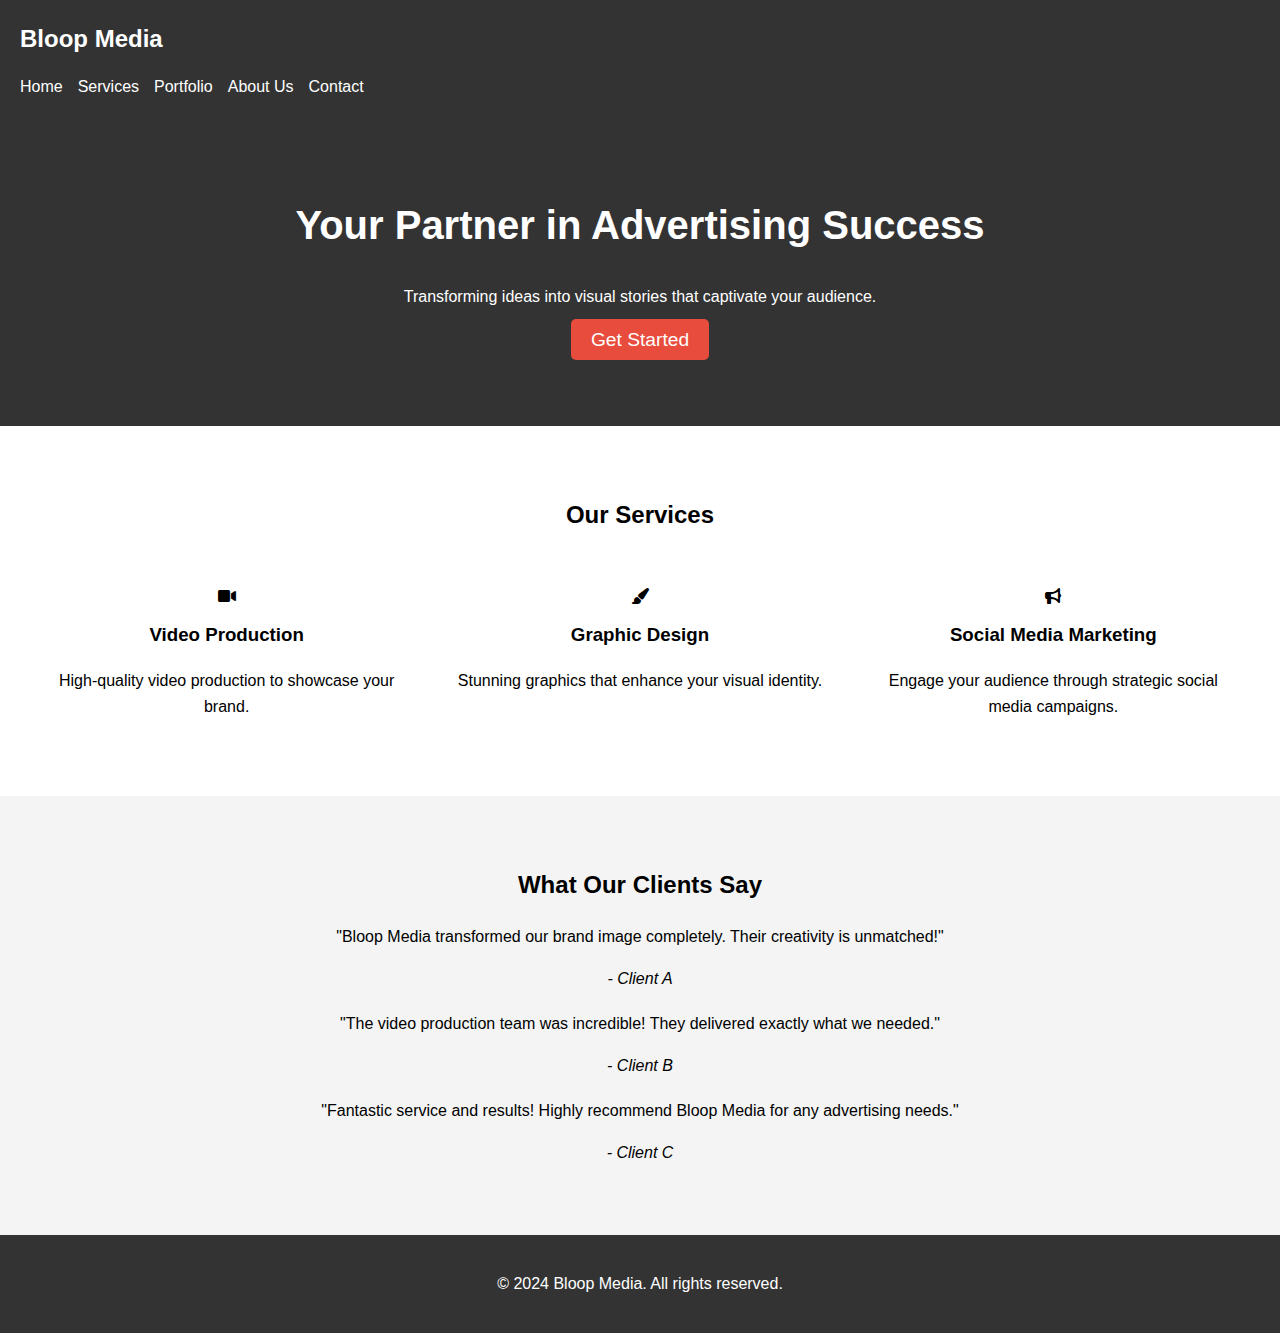
<file: index.html>
<!DOCTYPE html>
<html lang="en">
<head>
    <meta charset="UTF-8">
    <meta name="viewport" content="width=device-width, initial-scale=1.0">
    <title>Bloop Media - Your Advertising Agency</title>
    <link rel="stylesheet" href="styles.css">
    <link rel="stylesheet" href="https://cdnjs.cloudflare.com/ajax/libs/font-awesome/6.0.0-beta3/css/all.min.css">
</head>
<body>
    <header>
        <nav>
            <div class="logo">Bloop Media</div>
            <ul class="nav-links">
                <li><a href="#">Home</a></li>
                <li><a href="services">Services</a></li>
                <li><a href="portfolio.html">Portfolio</a></li>
                <li><a href="aboutus.html">About Us</a></li>
                <li><a href="contact.html">Contact</a></li> <!-- Link to contact -->
            </ul>
        </nav>
        <div class="hero">
            <h1>Your Partner in Advertising Success</h1>
            <p>Transforming ideas into visual stories that captivate your audience.</p>
            <a href="contact.html" class="cta-button">Get Started</a> <!-- Updated link -->
        </div>
    </header>

    <section id="services">
        <h2>Our Services</h2>
        <div class="services-container">
            <div class="service-item">
                <i class="fas fa-video"></i>
                <h3>Video Production</h3>
                <p>High-quality video production to showcase your brand.</p>
                <div class="rectangle">Video Production</div>
            </div>
            <div class="service-item">
                <i class="fas fa-paint-brush"></i>
                <h3>Graphic Design</h3>
                <p>Stunning graphics that enhance your visual identity.</p>
                <div class="rectangle">Graphic Design</div>
            </div>
            <div class="service-item">
                <i class="fas fa-bullhorn"></i>
                <h3>Social Media Marketing</h3>
                <p>Engage your audience through strategic social media campaigns.</p>
                <div class="rectangle">Social Media Marketing</div>
            </div>
        </div>
    </section>

    <!-- New Testimonials Section -->
    <section id="testimonials" style="background-color: #f4f4f4; padding: 50px; text-align: center;">
        <h2>What Our Clients Say</h2>
        <blockquote>
            <p>"Bloop Media transformed our brand image completely. Their creativity is unmatched!"</p>
            <cite>- Client A</cite>
        </blockquote>
        <blockquote>
            <p>"The video production team was incredible! They delivered exactly what we needed."</p>
            <cite>- Client B</cite>
        </blockquote>
        <blockquote>
            <p>"Fantastic service and results! Highly recommend Bloop Media for any advertising needs."</p>
            <cite>- Client C</cite>
        </blockquote>
    </section>

    <footer>
        <p>© 2024 Bloop Media. All rights reserved.</p>
    </footer>
</body>
</html>
</file>
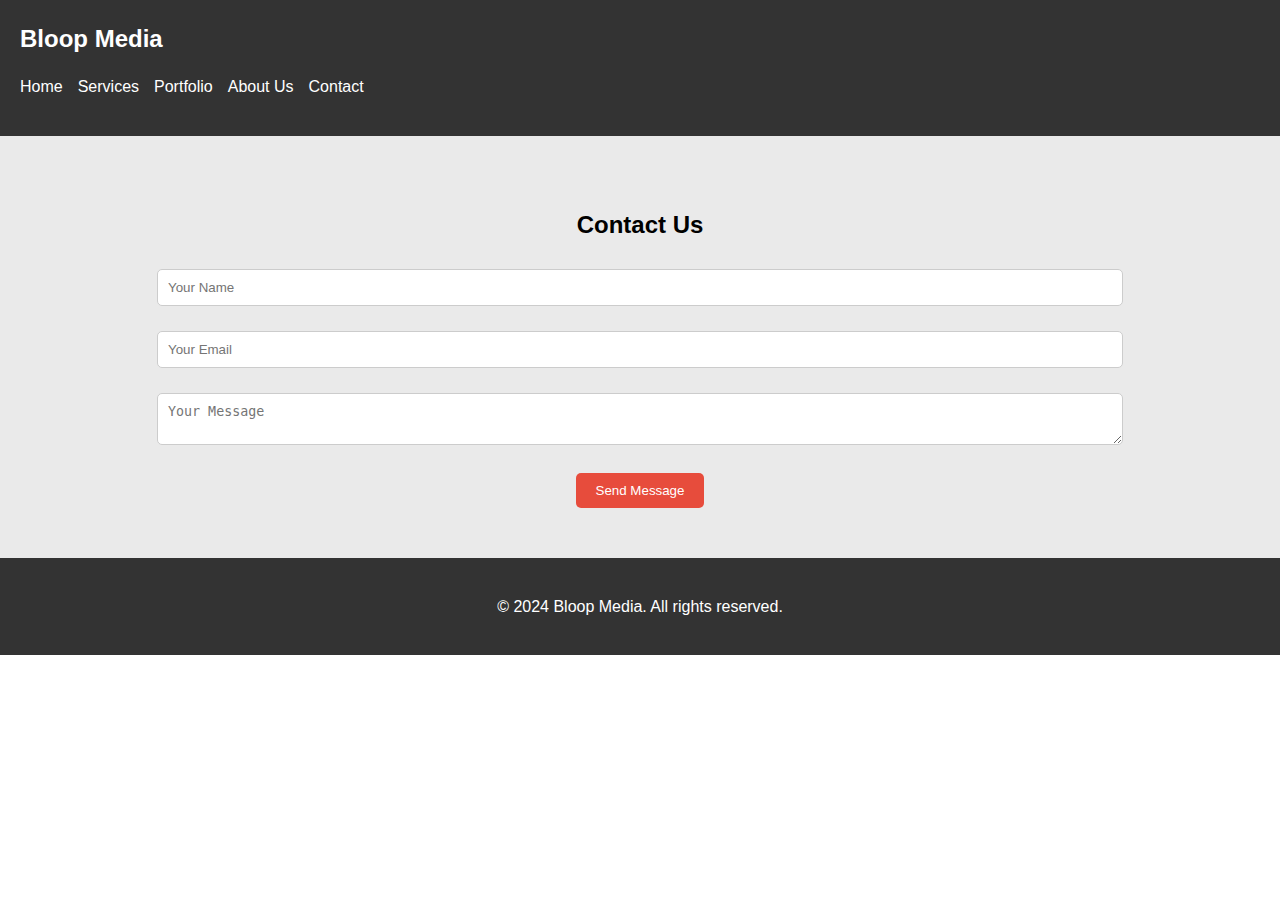
<file: contact.html>
<!DOCTYPE html>
<html lang="en">
<head>
    <meta charset="UTF-8">
    <meta name="viewport" content="width=device-width, initial-scale=1.0">
    <title>Contact Us - Bloop Media</title>
    <link rel="stylesheet" href="styles.css">
    <link rel="stylesheet" href="https://cdnjs.cloudflare.com/ajax/libs/font-awesome/6.0.0-beta3/css/all.min.css">
</head>
<body>
    <header>
        <nav>
            <div class="logo">Bloop Media</div>
            <ul class="nav-links">
                <li><a href="index.html">Home</a></li>
                <li><a href="#services">Services</a></li>
                <li><a href="portfolio.html">Portfolio</a></li>
                <li><a href="#">About Us</a></li>
                <li><a href="contact.html">Contact</a></li> <!-- Link to contact -->
            </ul>
        </nav>
    </header>

    <section id="contact" style="padding: 50px; text-align: center; background-color: #eaeaea;">
        <h2>Contact Us</h2>
        <form>
            <div class="form-group">
                <input type="text" placeholder="Your Name" required>
            </div>
            <div class="form-group">
                <input type="email" placeholder="Your Email" required>
            </div>
            <div class="form-group">
                <textarea placeholder="Your Message" required></textarea>
            </div>
            <button type="submit">Send Message</button>
        </form>
    </section>

    <footer>
        <p>© 2024 Bloop Media. All rights reserved.</p>
    </footer>
</body>
</html>
</file>
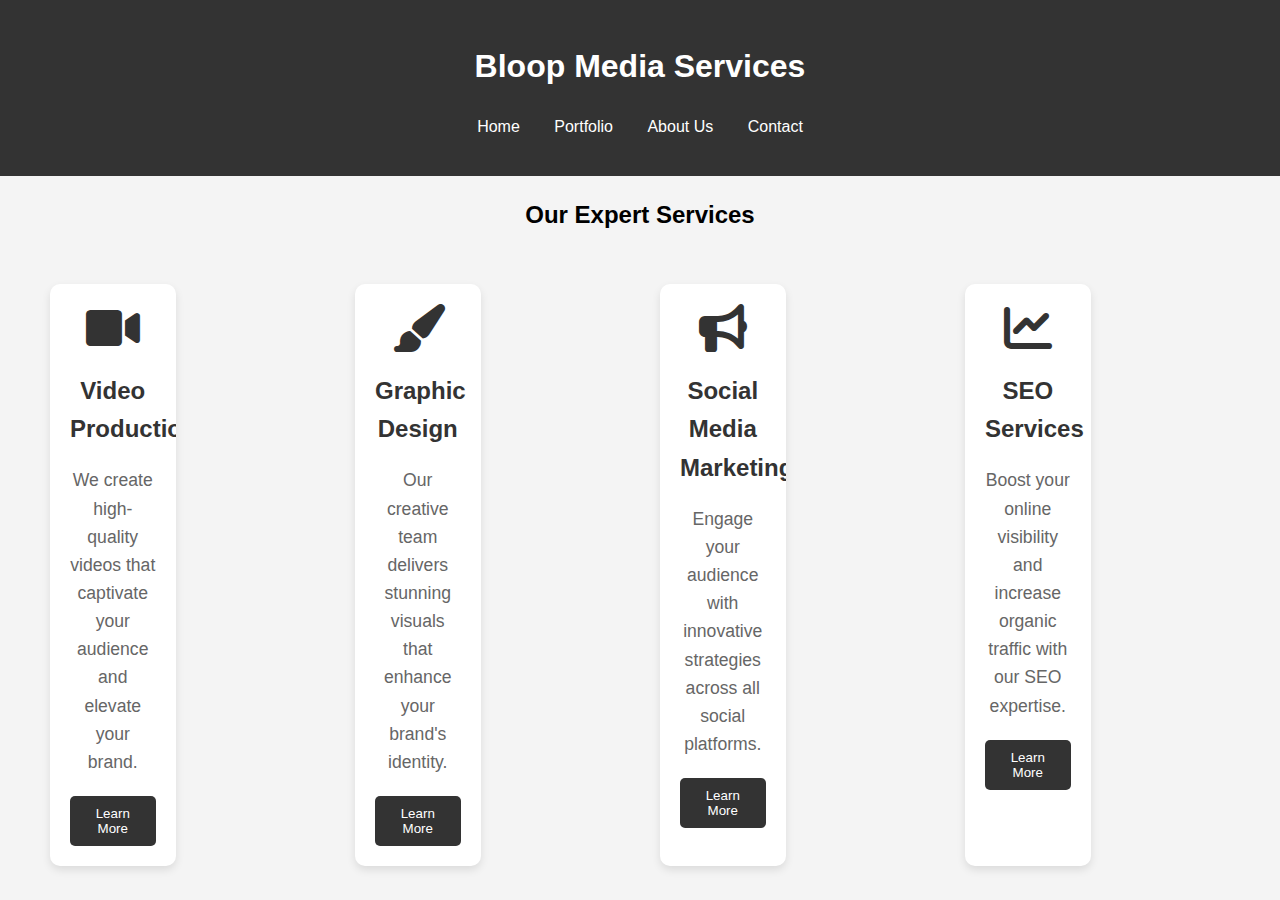
<file: services.html>
<!DOCTYPE html>
<html lang="en">
<head>
    <meta charset="UTF-8">
    <meta name="viewport" content="width=device-width, initial-scale=1.0">
    <title>Services - Bloop Media</title>
    <link rel="stylesheet" href="styles.css">
    <link rel="stylesheet" href="https://cdnjs.cloudflare.com/ajax/libs/font-awesome/6.0.0-beta3/css/all.min.css">
    <style>
        /* General Styles */
        body {
            font-family: Arial, sans-serif;
            margin: 0;
            padding: 0;
            background-color: #f4f4f4;
        }

        header {
            background-color: #333;
            color: white;
            padding: 20px;
            text-align: center;
        }

        nav ul {
            list-style: none;
            padding: 0;
        }

        nav ul li {
            display: inline-block;
            margin: 0 15px;
        }

        nav ul li a {
            color: white;
            text-decoration: none;
        }

        h2 {
            text-align: center;
            margin: 20px 0;
        }

        /* Grid layout for the services items */
        .services-container {
            display: grid;
            grid-template-columns: repeat(auto-fit, minmax(250px, 1fr));
            gap: 20px;
            padding: 20px;
            max-width: 1200px;
            margin: auto;
        }

        .service-item {
            background-color: white;
            box-shadow: 0 4px 8px rgba(0, 0, 0, 0.1);
            border-radius: 10px;
            overflow: hidden;
            transition: transform 0.3s ease-in-out;
            padding: 20px;
            text-align: center;
        }

        .service-item:hover {
            transform: translateY(-10px);
        }

        .service-icon {
            font-size: 3em;
            color: #333;
            margin-bottom: 20px;
        }

        .service-item h3 {
            margin: 0 0 10px;
            font-size: 1.5em;
            color: #333;
        }

        .service-item p {
            color: #666;
            font-size: 1.1em;
            margin-bottom: 20px;
        }

        .learn-more-btn {
            background-color: #333;
            color: white;
            border: none;
            padding: 10px 20px;
            cursor: pointer;
            border-radius: 5px;
            transition: background-color 0.3s;
        }

        .learn-more-btn:hover {
            background-color: #555;
        }

        /* Popup box for each service */
        .service-popup {
            display: none;
            position: fixed;
            top: 50%;
            left: 50%;
            transform: translate(-50%, -50%);
            background-color: white;
            padding: 20px;
            box-shadow: 0 4px 8px rgba(0, 0, 0, 0.2);
            z-index: 1000;
            border-radius: 10px;
            max-width: 600px;
        }

        .service-popup.active {
            display: block;
        }

        .service-popup h3 {
            margin: 20px 0 10px;
        }

        .service-popup p {
            margin-bottom: 20px;
        }

        .close-popup {
            background-color: #333;
            color: white;
            border: none;
            padding: 10px 20px;
            cursor: pointer;
            border-radius: 5px;
            transition: background-color 0.3s;
        }

        .close-popup:hover {
            background-color: #555;
        }
    </style>
</head>
<body>

<header>
    <h1>Bloop Media Services</h1>
    <nav>
        <ul>
            <li><a href="index.html">Home</a></li>
            <li><a href="portfolio.html">Portfolio</a></li>
            <li><a href="#">About Us</a></li>
            <li><a href="contact.html">Contact</a></li>
        </ul>
    </nav>
</header>

<section>
    <h2>Our Expert Services</h2>
    <div class="services-container">

        <!-- Service 1 -->
        <div class="service-item">
            <i class="fas fa-video service-icon"></i>
            <h3>Video Production</h3>
            <p>We create high-quality videos that captivate your audience and elevate your brand.</p>
            <button class="learn-more-btn" onclick="openPopup(1)">Learn More</button>
        </div>

        <!-- Service 2 -->
        <div class="service-item">
            <i class="fas fa-paint-brush service-icon"></i>
            <h3>Graphic Design</h3>
            <p>Our creative team delivers stunning visuals that enhance your brand's identity.</p>
            <button class="learn-more-btn" onclick="openPopup(2)">Learn More</button>
        </div>

        <!-- Service 3 -->
        <div class="service-item">
            <i class="fas fa-bullhorn service-icon"></i>
            <h3>Social Media Marketing</h3>
            <p>Engage your audience with innovative strategies across all social platforms.</p>
            <button class="learn-more-btn" onclick="openPopup(3)">Learn More</button>
        </div>

        <!-- Service 4 -->
        <div class="service-item">
            <i class="fas fa-chart-line service-icon"></i>
            <h3>SEO Services</h3>
            <p>Boost your online visibility and increase organic traffic with our SEO expertise.</p>
            <button class="learn-more-btn" onclick="openPopup(4)">Learn More</button>
        </div>
    </div>
</section>

<!-- Popup 1 -->
<div id="popup1" class="service-popup">
    <h3>Video Production</h3>
    <p>We offer a comprehensive range of video production services. Whether it's promotional videos, product demos, or brand storytelling, we ensure your vision comes to life with high-quality, engaging visuals. Our services include scripting, filming, editing, and post-production.</p>
    <button class="close-popup" onclick="closePopup(1)">Close</button>
</div>

<!-- Popup 2 -->
<div id="popup2" class="service-popup">
    <h3>Graphic Design</h3>
    <p>From logos and branding to digital and print design, our graphic design services are tailored to meet your specific needs. We focus on creating visually compelling and impactful designs that communicate your brand message clearly and effectively.</p>
    <button class="close-popup" onclick="closePopup(2)">Close</button>
</div>

<!-- Popup 3 -->
<div id="popup3" class="service-popup">
    <h3>Social Media Marketing</h3>
    <p>Our social media marketing services help you grow your online presence and engage with your target audience. We specialize in creating content strategies that resonate with your audience, managing campaigns, and analyzing performance to optimize your results.</p>
    <button class="close-popup" onclick="closePopup(3)">Close</button>
</div>

<!-- Popup 4 -->
<div id="popup4" class="service-popup">
    <h3>SEO Services</h3>
    <p>Improve your website's ranking on search engines with our expert SEO services. We focus on keyword research, on-page optimization, link building, and content strategy to drive organic traffic to your site, helping you reach a wider audience.</p>
    <button class="close-popup" onclick="closePopup(4)">Close</button>
</div>

<script>
    function openPopup(id) {
        document.getElementById('popup' + id).classList.add('active');
    }

    function closePopup(id) {
        document.getElementById('popup' + id).classList.remove('active');
    }
</script>

</body>
</html>
</file>
<file: styles.css>
body {
    font-family: Arial, sans-serif;
    margin: 0;
    padding: 0;
    line-height: 1.6;
}

header {
    background: #333; /* Dark background */
    color: #fff; /* White text */
    padding: 20px; /* Increased padding */
}

.logo {
    font-size: 24px;
    font-weight: bold;
}

.nav-links {
    list-style: none;
    padding: 0;
    display: flex; /* Using flexbox for nav links */
}

.nav-links li {
    margin-right: 15px;
}

.nav-links a {
    color: #fff;
    text-decoration: none;
}

.hero {
    text-align: center;
    padding: 50px 20px;
}

.hero h1 {
    font-size: 2.5em;
}

.cta-button {
    background-color: #e74c3c; /* Button color */
    color: white;
    padding: 10px 20px;
    text-decoration: none;
    border-radius: 5px;
    font-size: 1.2em; /* Increased button font size */
}

#services {
    padding: 50px 20px;
}

#services h2 {
    text-align: center;
    margin-bottom: 40px; /* Spacing below the heading */
}

.services-container {
    display: flex; /* Flexbox for service items */
    justify-content: space-around; /* Space between items */
    flex-wrap: wrap; /* Wrap items to next line if needed */
}

.service-item {
    text-align: center;
    width: 30%; /* Width of service items */
    margin: 10px; /* Margin around each item */
    position: relative; /* Needed for rectangle and popup animation */
    cursor: pointer; /* Indicate clickable items */
    transition: transform 0.3s; /* Animation on hover */
}

.service-item:hover {
    transform: scale(1.05); /* Scale effect on hover */
}

.service-item h3 {
    margin-top: 10px;
}

.rectangle {
    width: 100%; /* Full width */
    height: 100%; /* Full height */
    background: transparent; /* Fully transparent */
    position: absolute; /* Positioning */
    top: 0; /* Align to top */
    left: 0; /* Align to left */
    opacity: 0; /* Start hidden */
    transition: opacity 0.3s ease; /* Animation effect */
    display: flex; /* Flexbox for centering text */
    align-items: center; /* Center vertically */
    justify-content: center; /* Center horizontally */
    color: white; /* Text color */
    font-weight: bold; /* Bold text */
}

.service-item:hover .rectangle {
    opacity: 1; /* Fade in on hover */
}

footer {
    text-align: center;
    padding: 20px;
    background-color: #333; /* Dark background */
    color: #fff; /* White text */
}

#testimonials {
    padding: 50px 20px;
    background-color: #f4f4f4; /* Light background */
    text-align: center;
}

blockquote {
    margin: 20px 0; /* Spacing between quotes */
}

.form-group {
    margin-bottom: 15px;
}

input[type="text"],
input[type="email"],
textarea {
    width: 80%; /* Width of the input fields */
    padding: 10px;
    margin: 5px 0;
    border: 1px solid #ccc;
    border-radius: 5px;
}

button {
    background-color: #e74c3c; /* Button color */
    color: white;
    padding: 10px 20px;
    border: none;
    border-radius: 5px;
    cursor: pointer;
}

button:hover {
    background-color: #c0392b; /* Darker shade on hover */
}
</file>
